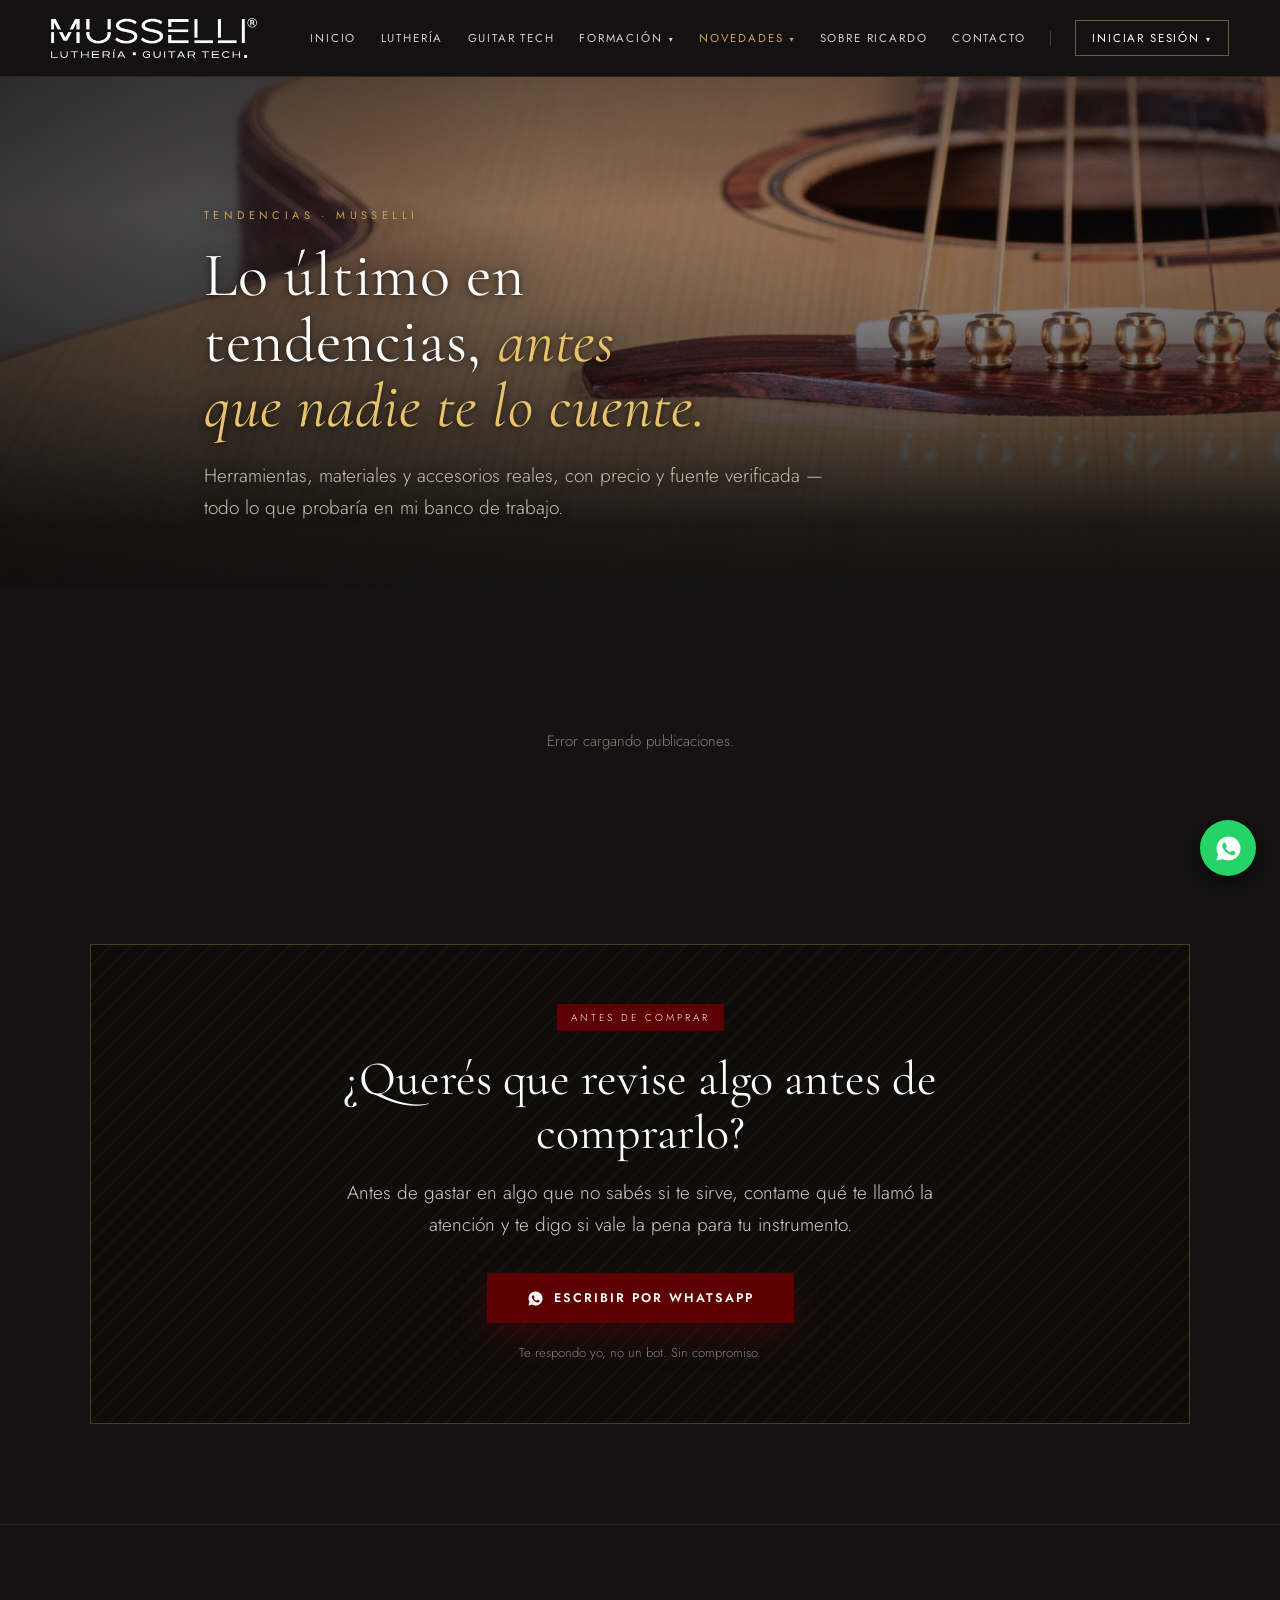
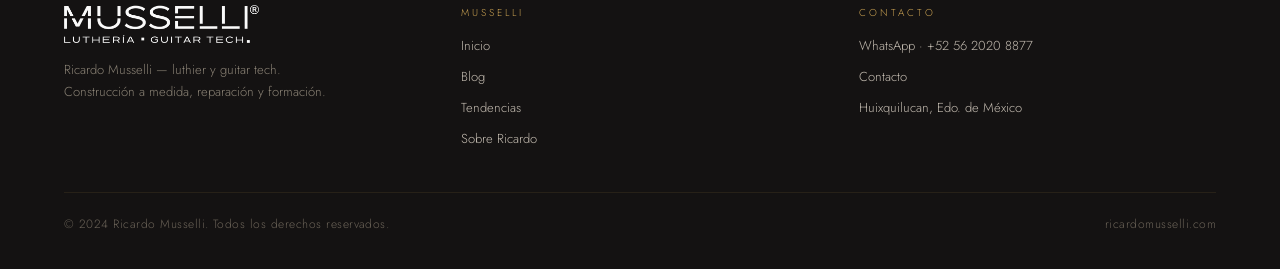
<file: index.html>
<!DOCTYPE html>
<html lang="es">
<head>
<meta charset="utf-8">
<meta name="viewport" content="width=device-width, initial-scale=1">
<meta name="theme-color" content="#141212">
<link rel="icon" href="https://ricardomusselli.com/favicon.ico" sizes="any">
<link rel="icon" type="image/png" sizes="32x32" href="https://ricardomusselli.com/favicon-32.png">
<link rel="apple-touch-icon" href="https://ricardomusselli.com/apple-touch-icon.png">

<title>Musselli — Tendencias</title>
<meta name="description" content="Herramientas, materiales y accesorios en tendencia para guitarra, con precio y fuente verificada, revisados por un luthier.">
<link rel="canonical" href="https://tendencias.ricardomusselli.com/">

<link rel="preconnect" href="https://fonts.googleapis.com">
<link rel="preconnect" href="https://fonts.gstatic.com" crossorigin>
<link href="https://fonts.googleapis.com/css2?family=Cormorant+Garamond:ital,wght@0,400;0,500;0,600;1,400;1,500&family=Jost:wght@300;400;500;600" rel="stylesheet">
<link rel="stylesheet" href="/assets-site/tendencias.css">
<script>document.documentElement.className += " js";</script>
</head>
<body>

<header class="site">
  <a class="logo" href="/"><img src="assets-site/_musselli.png" alt="Musselli — Luthería · Guitar Tech"
       onerror="this.style.display='none';this.nextElementSibling.style.display='inline'"><span class="fallback" style="display:none">MUSSELLI</span></a>
  <nav>
    <a href="https://www.ricardomusselli.com/">Inicio</a>
    <a href="https://www.ricardomusselli.com/lutheria">Luthería</a>
    <a href="https://www.ricardomusselli.com/guitar-tech">Guitar Tech</a>
    <span class="nav-drop">
      <a class="nav-drop__trigger" href="https://www.ricardomusselli.com/formacion">Formación<i class="caret">&#9662;</i></a>
      <span class="navpanel">
        <a class="navpanel__link" href="https://www.ricardomusselli.com/formacion-lutheria">Luthería</a>
        <a class="navpanel__link" href="https://www.ricardomusselli.com/formacion-guitar-tech">Guitar Tech</a>
      </span>
    </span>
    <span class="nav-drop">
      <a class="nav-drop__trigger navlink--cross" href="https://blog.ricardomusselli.com/">Novedades<i class="caret">&#9662;</i></a>
      <span class="navpanel">
        <a class="navpanel__link" href="https://blog.ricardomusselli.com/">Blog</a>
        <a class="navpanel__link" href="https://tendencias.ricardomusselli.com/">Tendencias</a>
      </span>
    </span>
    <a href="https://www.ricardomusselli.com/sobre-ricardo">Sobre Ricardo</a>
    <a href="https://www.ricardomusselli.com/contacto">Contacto</a>
    <span class="sep"></span>
    <span class="nav-drop nav-drop--login">
      <a class="nav-drop__trigger login" href="https://hotmart.com/es/club/ricardo-musselli" target="_blank" rel="noopener">Iniciar sesión<i class="caret">&#9662;</i></a>
      <span class="navpanel navpanel--right">
        <a class="navpanel__link" href="https://hotmart.com/es/club/ricardo-musselli-luthier" target="_blank" rel="noopener">Luthería</a>
        <a class="navpanel__link" href="https://hotmart.com/es/club/ricardo-musselli" target="_blank" rel="noopener">Guitar Tech</a>
      </span>
    </span>
  </nav>
  <button class="burger" aria-label="Menú" data-open-menu><span></span><span></span><span></span></button>
</header>

<div class="mobilemenu" id="mobilemenu">
  <button class="close" aria-label="Cerrar" data-close-menu>&times;</button>
  <a href="https://www.ricardomusselli.com/">Inicio</a>
  <a href="https://www.ricardomusselli.com/lutheria">Luthería</a>
  <a href="https://www.ricardomusselli.com/guitar-tech">Guitar Tech</a>
  <a href="https://www.ricardomusselli.com/formacion-lutheria">Formación · Luthería</a>
  <a href="https://www.ricardomusselli.com/formacion-guitar-tech">Formación · Guitar Tech</a>
  <a href="https://blog.ricardomusselli.com/">Blog</a>
  <a href="https://www.ricardomusselli.com/sobre-ricardo">Sobre Ricardo</a>
  <a href="https://www.ricardomusselli.com/contacto">Contacto</a>
  <a class="login" href="https://hotmart.com/es/club/ricardo-musselli" target="_blank" rel="noopener" style="margin-top:8px;background:var(--borgona);font-family:var(--sans);font-size:12px;letter-spacing:.18em;padding:13px 30px;">Iniciar sesión</a>
</div>

<section class="thero">
  <div class="thero__bg" style="background-image:url('assets-site/tendencias-hero.jpg')"></div>
  <div class="thero__grad"></div>
  <div class="thero__vig"></div>
  <div class="thero__inner" data-reveal>
    <span class="kicker">Tendencias · Musselli</span>
    <h1>Lo último en tendencias, <em>antes que nadie te lo cuente.</em></h1>
    <p class="lede">Herramientas, materiales y accesorios reales, con precio y fuente verificada — todo lo que probaría en mi banco de trabajo.</p>
  </div>
</section>

<section class="tsection">
  <div class="tgrid" id="grid"></div>
  <div class="tempty" id="empty" style="display:none">Todavía no hay publicaciones.</div>
</section>

<section class="closer">
  <div class="closer__card" data-reveal>
    <div class="closer__inner">
      <span class="closer__badge">Antes de comprar</span>
      <h2>¿Querés que revise algo antes de comprarlo?</h2>
      <p class="lead">Antes de gastar en algo que no sabés si te sirve, contame qué te llamó la atención y te digo si vale la pena para tu instrumento.</p>
      <div class="closer__btns closer__btns--one">
        <a class="closer__btn closer__btn--wa" href="https://wa.me/525620208877?text=Hola%20Ricardo%2C%20te%20escribo%20desde%20Tendencias%20y%20quiero%20consultarte%20algo." target="_blank" rel="noopener">
          <svg width="17" height="17" viewBox="0 0 24 24" fill="currentColor" aria-hidden="true"><path d="M12.04 2C6.58 2 2.13 6.45 2.13 11.91c0 1.75.46 3.45 1.32 4.95L2 22l5.25-1.38c1.45.79 3.08 1.21 4.79 1.21h.01c5.46 0 9.91-4.45 9.91-9.91 0-2.65-1.03-5.14-2.9-7.01A9.82 9.82 0 0 0 12.04 2zm5.8 14.13c-.24.68-1.42 1.31-1.95 1.36-.5.05-.97.24-3.27-.68-2.76-1.09-4.5-3.92-4.64-4.1-.13-.18-1.1-1.47-1.1-2.8s.7-1.99.94-2.26c.24-.27.53-.34.71-.34.18 0 .36 0 .51.01.16.01.39-.06.6.46.24.59.81 2.04.88 2.19.07.15.12.32.02.5-.09.18-.14.29-.27.45-.13.15-.28.34-.4.46-.13.13-.27.28-.12.54.15.27.68 1.12 1.46 1.81 1 .89 1.85 1.17 2.11 1.3.26.13.41.11.57-.07.15-.18.66-.77.84-1.03.18-.27.35-.22.59-.13.24.09 1.53.72 1.79.85.26.13.43.2.5.31.06.11.06.65-.18 1.33z"></path></svg>
          Escribir por WhatsApp
        </a>
      </div>
      <p class="fine">Te respondo yo, no un bot. Sin compromiso.</p>
    </div>
  </div>
</section>

<footer class="site">
  <div class="cols">
    <div class="brand">
      <img src="assets-site/_musselli.png" alt="Musselli — Luthería · Guitar Tech"
           onerror="this.style.display='none';this.nextElementSibling.style.display='inline'"><span class="fallback" style="display:none">MUSSELLI</span>
      <p>Ricardo Musselli — luthier y guitar tech. Construcción a medida, reparación y formación.</p>
    </div>
    <div>
      <div class="col-title">Musselli</div>
      <div class="col-links">
        <a href="https://www.ricardomusselli.com/">Inicio</a>
        <a href="https://blog.ricardomusselli.com/">Blog</a>
        <a href="https://tendencias.ricardomusselli.com/">Tendencias</a>
        <a href="https://www.ricardomusselli.com/sobre-ricardo">Sobre Ricardo</a>
      </div>
    </div>
    <div>
      <div class="col-title">Contacto</div>
      <div class="col-links">
        <a href="https://wa.me/525620208877" target="_blank" rel="noopener">WhatsApp · +52 56 2020 8877</a>
        <a href="https://www.ricardomusselli.com/contacto">Contacto</a>
        <span>Huixquilucan, Edo. de México</span>
      </div>
    </div>
  </div>
  <div class="bottom">
    <span>© 2024 Ricardo Musselli. Todos los derechos reservados.</span>
    <span><a href="https://www.ricardomusselli.com/">ricardomusselli.com</a></span>
  </div>
</footer>

<a class="wa" href="https://wa.me/525620208877?text=Hola%20Ricardo%2C%20te%20escribo%20desde%20Tendencias." target="_blank" rel="noopener" aria-label="WhatsApp">
  <svg width="29" height="29" viewBox="0 0 24 24" fill="#ffffff" aria-hidden="true"><path d="M12.04 2C6.58 2 2.13 6.45 2.13 11.91c0 1.75.46 3.45 1.32 4.95L2 22l5.25-1.38c1.45.79 3.08 1.21 4.79 1.21h.01c5.46 0 9.91-4.45 9.91-9.91 0-2.65-1.03-5.14-2.9-7.01A9.82 9.82 0 0 0 12.04 2zm5.8 14.13c-.24.68-1.42 1.31-1.95 1.36-.5.05-.97.24-3.27-.68-2.76-1.09-4.5-3.92-4.64-4.1-.13-.18-1.1-1.47-1.1-2.8s.7-1.99.94-2.26c.24-.27.53-.34.71-.34.18 0 .36 0 .51.01.16.01.39-.06.6.46.24.59.81 2.04.88 2.19.07.15.12.32.02.5-.09.18-.14.29-.27.45-.13.15-.28.34-.4.46-.13.13-.27.28-.12.54.15.27.68 1.12 1.46 1.81 1 .89 1.85 1.17 2.11 1.3.26.13.41.11.57-.07.15-.18.66-.77.84-1.03.18-.27.35-.22.59-.13.24.09 1.53.72 1.79.85.26.13.43.2.5.31.06.11.06.65-.18 1.33z"></path></svg>
</a>

<script>
/* ===== MOTOR — no tocar la lógica de fetch. Rediseñar sólo el HTML de la tarjeta. ===== */
const SUPABASE_URL = "https://zquxompfcahmjquobnvk.supabase.co";
const ANON_KEY = "eyJhbGciOiJIUzI1NiIsInR5cCI6IkpXVCJ9.eyJpc3MiOiJzdXBhYmFzZSIsInJlZiI6InpxdXhvbXBmY2FobWpxdW9ibnZrIiwicm9sZSI6ImFub24iLCJpYXQiOjE3ODgxMDk2NjAsImV4cCI6MjEwMzY4NTY2MH0.ZMa0_ZFsEKVK0lRydq1zjxQDcteGXxOKdmr00D-62wk";

function catLabel(cat){ return cat === "guitar-tech" ? "Guitar Tech" : "Luthier"; }
function fmtDate(iso){ if(!iso) return ""; return new Date(iso).toLocaleDateString("es-AR",{day:"numeric",month:"long",year:"numeric"}); }
function esc(s){ return String(s ?? "").replace(/[&<>"']/g, c => ({"&":"&amp;","<":"&lt;",">":"&gt;",'"':"&quot;","'":"&#39;"}[c])); }
function proxyImg(url){ try{ return "https://images.weserv.nl/?url=" + encodeURIComponent(String(url).replace(/^https?:\/\//i,"")) + "&w=700&q=76&output=webp&we"; }catch(e){ return url; } }

function cardMarkup(p){
  const thumb = p.hero_image
    ? `<div class="tcard__thumb"><img src="${esc(proxyImg(p.hero_image))}" alt="" loading="lazy" onerror="var t=this.closest('.tcard__thumb'); if(t)t.remove();"></div>`
    : "";
  return `<a class="tcard" href="./${esc(p.slug)}/">
    ${thumb}
    <div class="tcard__body">
      <div class="tcard__cat">${esc(catLabel(p.category))}</div>
      <h3>${esc(p.title)}</h3>
      ${p.excerpt ? `<p class="tcard__exc">${esc(p.excerpt)}</p>` : ""}
      <div class="tcard__date">${esc(fmtDate(p.published_at))}</div>
    </div>
  </a>`;
}

async function loadPosts(){
  try{
    const res = await fetch(`${SUPABASE_URL}/functions/v1/list-published?product=trend`, {
      headers: { Authorization: `Bearer ${ANON_KEY}` },
    });
    const data = await res.json();
    if(data.error) throw new Error(data.error);
    const posts = data.posts || [];
    if(posts.length === 0){ document.getElementById("empty").style.display = "block"; return; }
    document.getElementById("grid").innerHTML = posts.map(cardMarkup).join("");
  }catch(err){
    const e = document.getElementById("empty");
    e.style.display = "block";
    e.textContent = "Error cargando publicaciones.";
    console.error(err);
  }
}
loadPosts();

/* reveal + menú móvil */
(function(){
  var els = document.querySelectorAll("[data-reveal]");
  if(!("IntersectionObserver" in window)){ els.forEach(function(e){ e.classList.add("in"); }); return; }
  var io = new IntersectionObserver(function(en){ en.forEach(function(e){ if(e.isIntersecting){ e.target.classList.add("in"); io.unobserve(e.target); } }); }, { rootMargin:"0px 0px -6% 0px" });
  els.forEach(function(e){ io.observe(e); });
})();
(function(){
  var mm = document.getElementById("mobilemenu");
  document.querySelector("[data-open-menu]").addEventListener("click", function(){ mm.classList.add("open"); });
  document.querySelector("[data-close-menu]").addEventListener("click", function(){ mm.classList.remove("open"); });
  mm.querySelectorAll("a").forEach(function(a){ a.addEventListener("click", function(){ mm.classList.remove("open"); }); });
})();
</script>
</body>
</html>
</file>
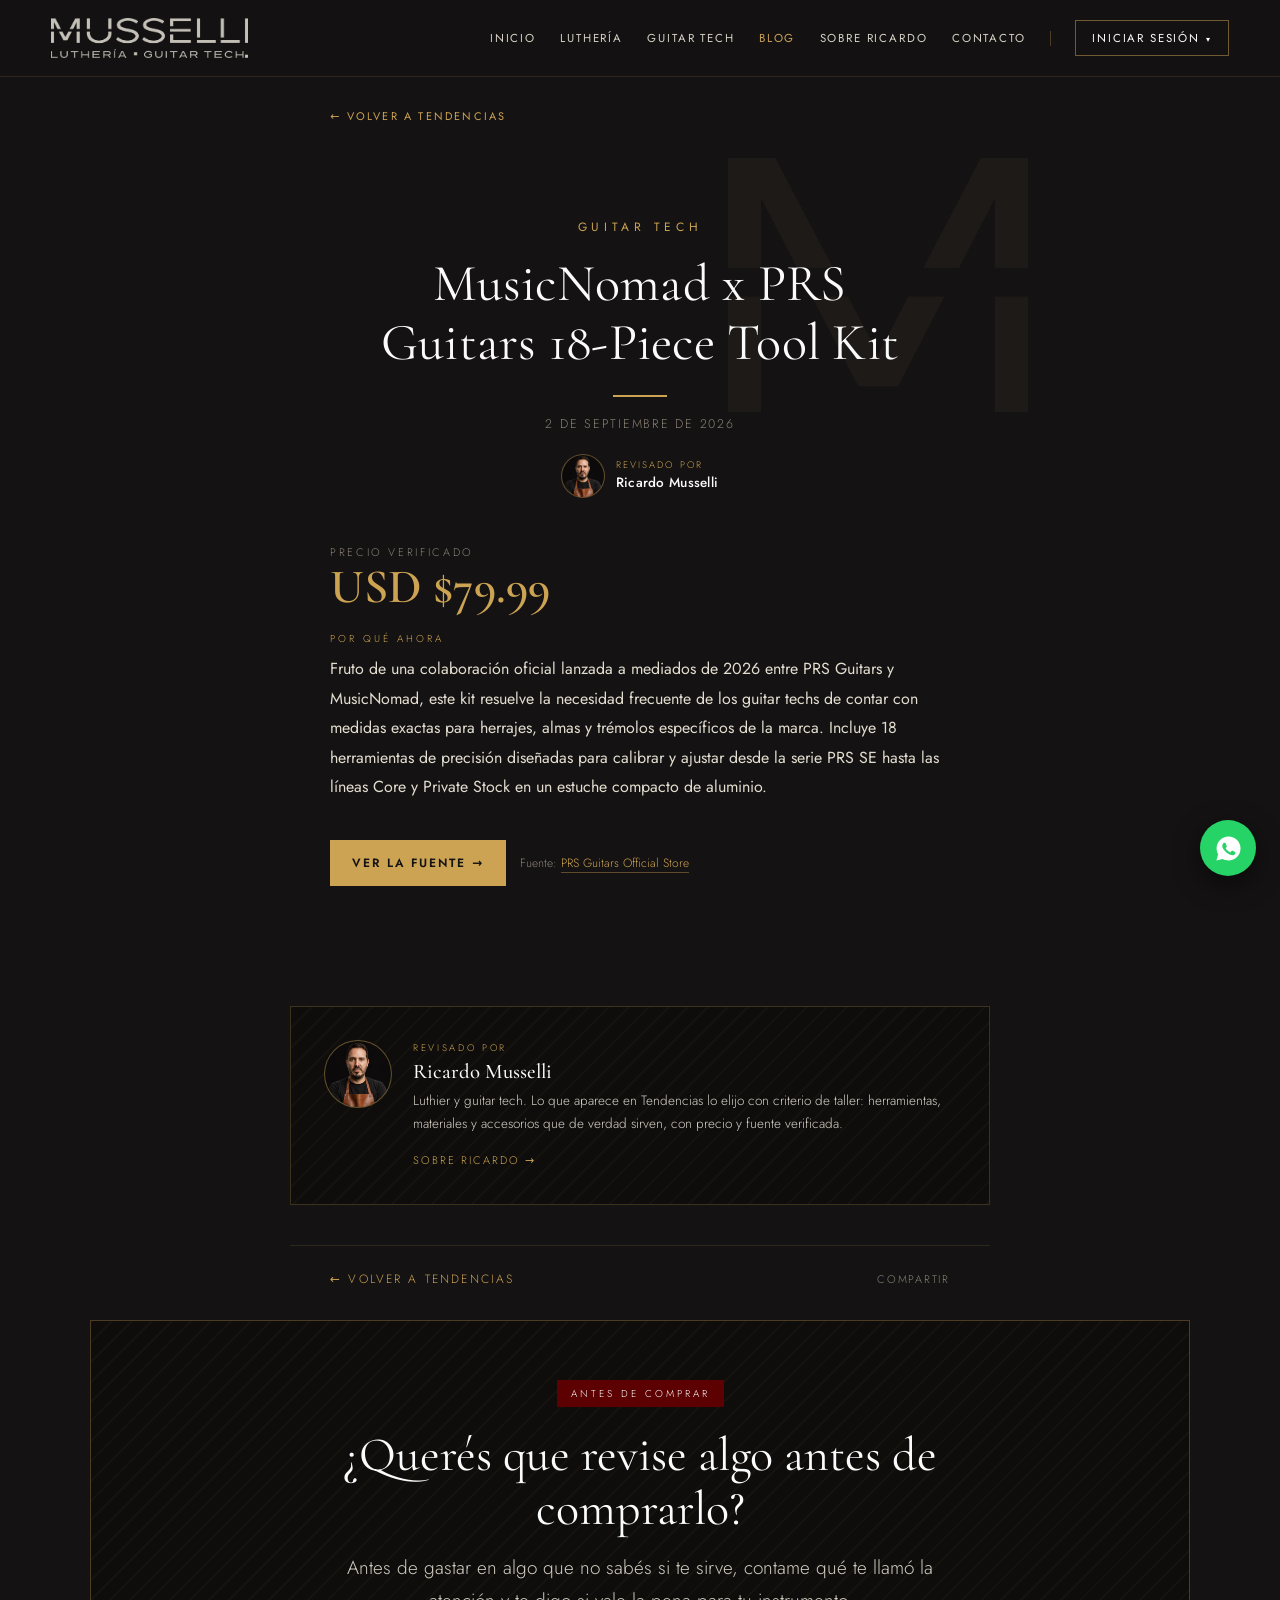
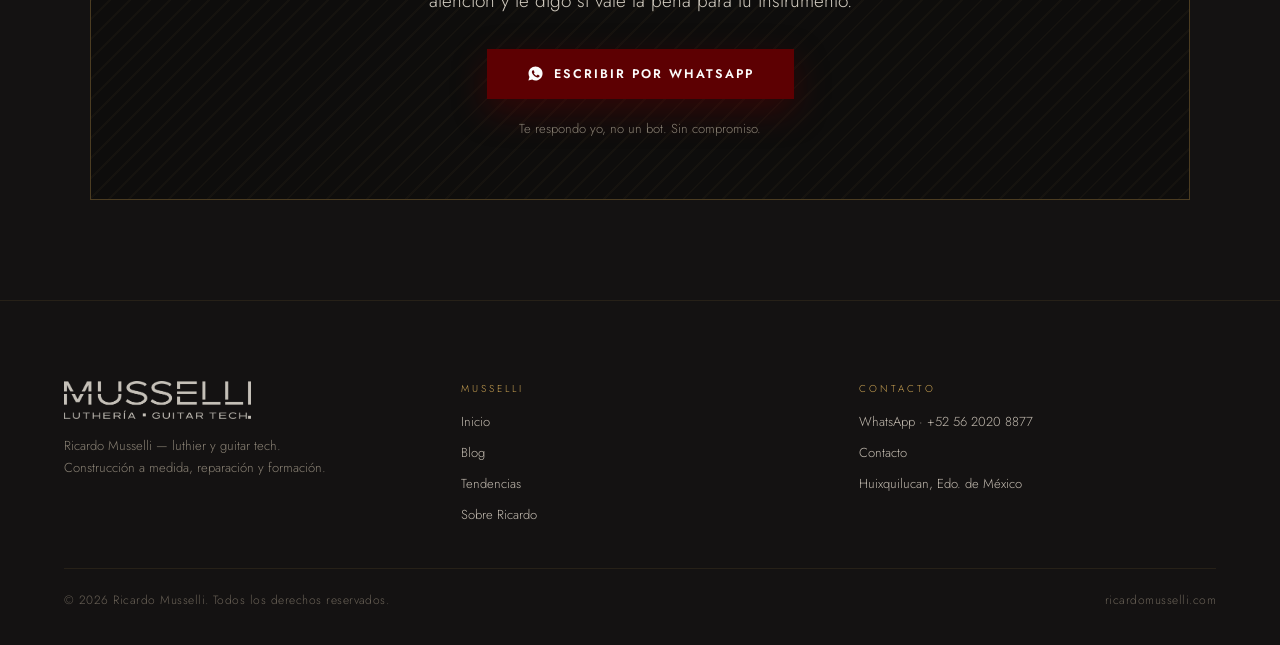
<file: musicnomad-x-prs-guitars-18-piece-tool-kit/index.html>
<!DOCTYPE html>
<html lang="es">
<head>
<meta charset="utf-8">
<meta name="viewport" content="width=device-width, initial-scale=1">
<meta name="theme-color" content="#141212">
<title>MusicNomad x PRS Guitars 18-Piece Tool Kit · Tendencias Musselli</title>
<meta name="description" content="Fruto de una colaboración oficial lanzada a mediados de 2026 entre PRS Guitars y MusicNomad, este kit resuelve la necesidad frecuente de los guitar techs…">
<link rel="canonical" href="https://tendencias.ricardomusselli.com/musicnomad-x-prs-guitars-18-piece-tool-kit/">
<meta property="og:type" content="article">
<meta property="og:title" content="MusicNomad x PRS Guitars 18-Piece Tool Kit">
<meta property="og:description" content="Fruto de una colaboración oficial lanzada a mediados de 2026 entre PRS Guitars y MusicNomad, este kit resuelve la necesidad frecuente de los guitar techs…">
<link rel="preconnect" href="https://fonts.googleapis.com">
<link rel="preconnect" href="https://fonts.gstatic.com" crossorigin>
<link href="https://fonts.googleapis.com/css2?family=Cormorant+Garamond:ital,wght@0,400;0,500;0,600;1,400;1,500&family=Jost:wght@300;400;500;600&display=swap" rel="stylesheet">
<link rel="stylesheet" href="/assets-site/tendencias.css">
<script>
  document.documentElement.className += " js";
  function picFallback(img, cls){
    var s = document.createElement("span");
    s.className = cls + " initials"; s.textContent = "RM";
    img.replaceWith(s);
  }
</script>
</head>
<body>

<header class="site">
  <a class="logo" href="/"><img src="/assets-site/logo_institucional_blanco.png" alt="Musselli — Luthería · Guitar Tech"
       onerror="this.style.display='none';this.nextElementSibling.style.display='inline'"><span class="fallback" style="display:none">MUSSELLI</span></a>
  <nav>
    <a href="https://www.ricardomusselli.com/">Inicio</a>
    <a href="https://www.ricardomusselli.com/lutheria">Luthería</a>
    <a href="https://www.ricardomusselli.com/guitar-tech">Guitar Tech</a>
    <a class="navlink--cross" href="https://blog.ricardomusselli.com/">Blog</a>
    <a href="https://www.ricardomusselli.com/sobre-ricardo">Sobre Ricardo</a>
    <a href="https://www.ricardomusselli.com/contacto">Contacto</a>
    <span class="sep"></span>
    <span class="nav-drop nav-drop--login">
      <a class="nav-drop__trigger login" href="https://hotmart.com/es/club/ricardo-musselli" target="_blank" rel="noopener">Iniciar sesión<i class="caret">&#9662;</i></a>
      <span class="navpanel navpanel--right">
        <a class="navpanel__link" href="https://hotmart.com/es/club/ricardo-musselli-luthier" target="_blank" rel="noopener">Luthería</a>
        <a class="navpanel__link" href="https://hotmart.com/es/club/ricardo-musselli" target="_blank" rel="noopener">Guitar Tech</a>
      </span>
    </span>
  </nav>
  <button class="burger" aria-label="Menú" data-open-menu><span></span><span></span><span></span></button>
</header>

<div class="mobilemenu" id="mobilemenu">
  <button class="close" aria-label="Cerrar" data-close-menu>&times;</button>
  <a href="https://www.ricardomusselli.com/">Inicio</a>
  <a href="https://www.ricardomusselli.com/lutheria">Luthería</a>
  <a href="https://www.ricardomusselli.com/guitar-tech">Guitar Tech</a>
  <a href="https://blog.ricardomusselli.com/">Blog</a>
  <a href="https://www.ricardomusselli.com/sobre-ricardo">Sobre Ricardo</a>
  <a href="https://www.ricardomusselli.com/contacto">Contacto</a>
</div>

<div class="article__nav"><a class="article__navlink" href="/">&larr; Volver a Tendencias</a></div>

<article class="article">
  <img class="article__wm" src="/assets-site/isotipo-m.png" alt="" aria-hidden="true">

  <div class="article__head" data-reveal>
    <span class="kicker">Guitar Tech</span>
    <h1>MusicNomad x PRS Guitars 18-Piece Tool Kit</h1>
    <div class="article__meta"><time datetime="2026-09-02">2 de septiembre de 2026</time></div>
    <div class="byline">
      <img class="byline__pic" src="/assets-site/ricardo.jpg" alt="Ricardo Musselli" onerror="picFallback(this,'byline__pic')">
      <span class="byline__txt">
        <span class="byline__role">Revisado por</span>
        <span class="byline__name">Ricardo Musselli</span>
      </span>
    </div>
  </div>

  <div class="trend" data-reveal>
    <p class="trend__price"><small>Precio verificado</small>USD $79.99</p>
    <span class="trend__whylabel">Por qué ahora</span>
    <div class="trend__why">
<p>Fruto de una colaboración oficial lanzada a mediados de 2026 entre PRS Guitars y MusicNomad, este kit resuelve la necesidad frecuente de los guitar techs de contar con medidas exactas para herrajes, almas y trémolos específicos de la marca. Incluye 18 herramientas de precisión diseñadas para calibrar y ajustar desde la serie PRS SE hasta las líneas Core y Private Stock en un estuche compacto de aluminio.</p>
    </div>
    
    <div class="trend__cta">
      <a class="trend__source-btn" href="https://us.prsaccessories.com/products/music-nomad-prs-guitars-18-piece-tool-kit" target="_blank" rel="noopener">Ver la fuente &rarr;</a>
      <span class="trend__source-note">Fuente: <a href="https://us.prsaccessories.com/products/music-nomad-prs-guitars-18-piece-tool-kit" target="_blank" rel="noopener">PRS Guitars Official Store</a></span>
    </div>
  </div>
</article>

<aside class="author">
  <img class="author__pic" src="/assets-site/ricardo.jpg" alt="Ricardo Musselli" onerror="picFallback(this,'author__pic')">
  <div>
    <div class="author__label">Revisado por</div>
    <div class="author__name">Ricardo Musselli</div>
    <p class="author__bio">Luthier y guitar tech. Lo que aparece en Tendencias lo elijo con criterio de taller: herramientas, materiales y accesorios que de verdad sirven, con precio y fuente verificada.</p>
    <a class="author__link" href="https://www.ricardomusselli.com/sobre-ricardo">Sobre Ricardo &rarr;</a>
  </div>
</aside>

<div class="article__foot">
  <a class="article__back" href="/">&larr; Volver a Tendencias</a>
  <div class="article__share">
    <a href="https://api.whatsapp.com/send?text=MusicNomad%20x%20PRS%20Guitars%2018-Piece%20Tool%20Kit%20https://tendencias.ricardomusselli.com/musicnomad-x-prs-guitars-18-piece-tool-kit/" target="_blank" rel="noopener">Compartir</a>
  </div>
</div>

<section class="closer">
  <div class="closer__card" data-reveal>
    <div class="closer__inner">
      <span class="closer__badge">Antes de comprar</span>
      <h2>¿Querés que revise algo antes de comprarlo?</h2>
      <p class="lead">Antes de gastar en algo que no sabés si te sirve, contame qué te llamó la atención y te digo si vale la pena para tu instrumento.</p>
      <div class="closer__btns closer__btns--one">
        <a class="closer__btn closer__btn--wa" href="https://wa.me/525620208877?text=Hola%20Ricardo%2C%20te%20escribo%20desde%20Tendencias%20y%20quiero%20consultarte%20algo." target="_blank" rel="noopener">
          <svg width="17" height="17" viewBox="0 0 24 24" fill="currentColor" aria-hidden="true"><path d="M12.04 2C6.58 2 2.13 6.45 2.13 11.91c0 1.75.46 3.45 1.32 4.95L2 22l5.25-1.38c1.45.79 3.08 1.21 4.79 1.21h.01c5.46 0 9.91-4.45 9.91-9.91 0-2.65-1.03-5.14-2.9-7.01A9.82 9.82 0 0 0 12.04 2zm5.8 14.13c-.24.68-1.42 1.31-1.95 1.36-.5.05-.97.24-3.27-.68-2.76-1.09-4.5-3.92-4.64-4.1-.13-.18-1.1-1.47-1.1-2.8s.7-1.99.94-2.26c.24-.27.53-.34.71-.34.18 0 .36 0 .51.01.16.01.39-.06.6.46.24.59.81 2.04.88 2.19.07.15.12.32.02.5-.09.18-.14.29-.27.45-.13.15-.28.34-.4.46-.13.13-.27.28-.12.54.15.27.68 1.12 1.46 1.81 1 .89 1.85 1.17 2.11 1.3.26.13.41.11.57-.07.15-.18.66-.77.84-1.03.18-.27.35-.22.59-.13.24.09 1.53.72 1.79.85.26.13.43.2.5.31.06.11.06.65-.18 1.33z"></path></svg>
          Escribir por WhatsApp
        </a>
      </div>
      <p class="fine">Te respondo yo, no un bot. Sin compromiso.</p>
    </div>
  </div>
</section>

<footer class="site">
  <div class="cols">
    <div class="brand">
      <img src="/assets-site/logo_institucional_blanco.png" alt="Musselli — Luthería · Guitar Tech"
           onerror="this.style.display='none';this.nextElementSibling.style.display='inline'"><span class="fallback" style="display:none">MUSSELLI</span>
      <p>Ricardo Musselli — luthier y guitar tech. Construcción a medida, reparación y formación.</p>
    </div>
    <div>
      <div class="col-title">Musselli</div>
      <div class="col-links">
        <a href="https://www.ricardomusselli.com/">Inicio</a>
        <a href="https://blog.ricardomusselli.com/">Blog</a>
        <a href="https://tendencias.ricardomusselli.com/">Tendencias</a>
        <a href="https://www.ricardomusselli.com/sobre-ricardo">Sobre Ricardo</a>
      </div>
    </div>
    <div>
      <div class="col-title">Contacto</div>
      <div class="col-links">
        <a href="https://wa.me/525620208877" target="_blank" rel="noopener">WhatsApp · +52 56 2020 8877</a>
        <a href="https://www.ricardomusselli.com/contacto">Contacto</a>
        <span>Huixquilucan, Edo. de México</span>
      </div>
    </div>
  </div>
  <div class="bottom">
    <span>© 2026 Ricardo Musselli. Todos los derechos reservados.</span>
    <span><a href="https://www.ricardomusselli.com/">ricardomusselli.com</a></span>
  </div>
</footer>

<a class="wa" href="https://wa.me/525620208877?text=Hola%20Ricardo%2C%20te%20escribo%20desde%20Tendencias." target="_blank" rel="noopener" aria-label="WhatsApp">
  <svg width="29" height="29" viewBox="0 0 24 24" fill="#ffffff" aria-hidden="true"><path d="M12.04 2C6.58 2 2.13 6.45 2.13 11.91c0 1.75.46 3.45 1.32 4.95L2 22l5.25-1.38c1.45.79 3.08 1.21 4.79 1.21h.01c5.46 0 9.91-4.45 9.91-9.91 0-2.65-1.03-5.14-2.9-7.01A9.82 9.82 0 0 0 12.04 2zm5.8 14.13c-.24.68-1.42 1.31-1.95 1.36-.5.05-.97.24-3.27-.68-2.76-1.09-4.5-3.92-4.64-4.1-.13-.18-1.1-1.47-1.1-2.8s.7-1.99.94-2.26c.24-.27.53-.34.71-.34.18 0 .36 0 .51.01.16.01.39-.06.6.46.24.59.81 2.04.88 2.19.07.15.12.32.02.5-.09.18-.14.29-.27.45-.13.15-.28.34-.4.46-.13.13-.27.28-.12.54.15.27.68 1.12 1.46 1.81 1 .89 1.85 1.17 2.11 1.3.26.13.41.11.57-.07.15-.18.66-.77.84-1.03.18-.27.35-.22.59-.13.24.09 1.53.72 1.79.85.26.13.43.2.5.31.06.11.06.65-.18 1.33z"></path></svg>
</a>

<script>
(function(){
  var els = document.querySelectorAll("[data-reveal]");
  if(!("IntersectionObserver" in window)){ els.forEach(function(e){ e.classList.add("in"); }); return; }
  var io = new IntersectionObserver(function(en){ en.forEach(function(e){ if(e.isIntersecting){ e.target.classList.add("in"); io.unobserve(e.target); } }); }, { rootMargin:"0px 0px -6% 0px" });
  els.forEach(function(e){ io.observe(e); });
})();
(function(){
  var mm = document.getElementById("mobilemenu");
  document.querySelector("[data-open-menu]").addEventListener("click", function(){ mm.classList.add("open"); });
  document.querySelector("[data-close-menu]").addEventListener("click", function(){ mm.classList.remove("open"); });
  mm.querySelectorAll("a").forEach(function(a){ a.addEventListener("click", function(){ mm.classList.remove("open"); }); });
})();
</script>
</body>
</html>
</file>
<file: assets-site/tendencias.css>
/* ============================================================
   tendencias.css — hoja compartida del sub-sitio Tendencias.
   Misma familia visual que el blog (post.css) pero acento DORADO (#CCA353)
   en vez de cobre. La usan la portada de Tendencias y cada {slug}/index.html
   que genera review-item (renderTrendHtml).
   ============================================================ */
:root{
  --negro:#141212; --negro-2:#0e0d0c; --panel:#171310;
  --borgona:#5D0002; --hueso:#F5F0E6; --crema:#F3ECE1; --dorado:#CCA353; --cobre:#CCA353;
  --texto:#FBFBFB; --texto-2:#d8d2c8; --texto-3:#d2ccc1; --texto-mute:#8a8275; --texto-dim:#5f594f;
  --serif:'Cormorant Garamond', Georgia, serif;
  --sans:'Jost', system-ui, -apple-system, sans-serif;
}
*{ box-sizing:border-box; }
html{ scroll-behavior:smooth; }
body{ margin:0; background:var(--negro); color:var(--texto); font-family:var(--sans); font-weight:300;
  -webkit-font-smoothing:antialiased; overflow-x:hidden; }
::selection{ background:var(--borgona); color:var(--texto); }
a{ color:inherit; text-decoration:none; -webkit-tap-highlight-color:transparent; }
img{ max-width:100%; display:block; }
.js [data-reveal]{ opacity:0; transform:translateY(24px); transition:opacity .8s cubic-bezier(.2,.7,.2,1), transform .8s cubic-bezier(.2,.7,.2,1); }
.js [data-reveal].in{ opacity:1; transform:none; }
@media (prefers-reduced-motion:reduce){ .js [data-reveal]{ opacity:1; transform:none; transition:none; } }

.kicker{ font-family:var(--sans); font-weight:400; font-size:12px; letter-spacing:.38em; text-transform:uppercase; color:var(--cobre); }

/* barra de progreso de lectura */
.progress{ position:fixed; top:0; left:0; height:2px; width:0; z-index:70;
  background:linear-gradient(90deg, var(--borgona), var(--cobre)); transition:width .1s linear; }

/* ---------------- HEADER (igual que el home del blog) ---------------- */
header.site{
  position:sticky; top:0; z-index:60;
  display:flex; align-items:center; justify-content:space-between; gap:24px;
  padding:18px clamp(20px,4vw,56px);
  background:rgba(20,18,18,.86); backdrop-filter:blur(9px); -webkit-backdrop-filter:blur(9px);
  border-bottom:1px solid rgba(204,163,83,.14);
}
header.site .logo img{ height:40px; width:auto; }
header.site .logo .fallback{ font-family:var(--serif); font-weight:600; font-size:19px; letter-spacing:.14em; color:var(--texto); }
header.site nav{ display:flex; align-items:center; gap:clamp(14px,1.9vw,28px); }
header.site nav a, header.site nav span{ font-family:var(--sans); font-weight:400; font-size:11.5px; letter-spacing:.16em; text-transform:uppercase; color:var(--texto-2); white-space:nowrap; transition:color .25s ease; }
header.site nav a:hover{ color:var(--cobre); }
header.site nav .sep{ width:1px; height:15px; background:rgba(204,163,83,.3); }
header.site nav .soon{ color:var(--texto-dim); cursor:default; }
header.site nav .login{ color:var(--texto); border:1px solid rgba(204,163,83,.5); padding:9px 16px; transition:background .25s ease, color .25s ease, border-color .25s ease; }
.nav-drop--login:hover .login{ background:var(--cobre); color:var(--negro); border-color:var(--cobre); }
.nav-drop{ position:relative; display:inline-flex; align-items:center; }
.nav-drop .caret{ font-style:normal; font-size:8px; margin-left:6px; transition:transform .2s ease, color .2s ease; }
.nav-drop:hover .caret{ transform:rotate(180deg); color:var(--cobre); }
.nav-drop::after{ content:""; position:absolute; top:100%; left:0; right:0; height:16px; }
.navpanel{ position:absolute; top:100%; left:50%; transform:translate(-50%,-6px); margin-top:14px; min-width:184px;
  display:flex; flex-direction:column; padding:6px; background:rgba(14,13,12,.985); backdrop-filter:blur(10px);
  border-radius:6px; box-shadow:0 20px 44px rgba(0,0,0,.5); opacity:0; pointer-events:none; transition:opacity .2s ease, transform .2s ease; }
.nav-drop:hover .navpanel{ opacity:1; transform:translate(-50%,0); pointer-events:auto; }
.navpanel--right{ left:auto; right:0; transform:translate(0,-6px); }
.nav-drop--login:hover .navpanel--right{ transform:translate(0,0); }
.navpanel__link{ display:block; color:var(--texto-2); font-family:var(--sans); font-size:12.5px; font-weight:400; letter-spacing:.06em; text-transform:none; padding:10px 12px; border-radius:3px; white-space:nowrap; transition:color .2s ease, background .2s ease; }
.navpanel__link:hover{ color:var(--cobre); background:rgba(204,163,83,.08); }
header.site .burger{ display:none; background:none; border:0; cursor:pointer; flex-direction:column; gap:5px; padding:6px; }
header.site .burger span{ width:24px; height:1.5px; background:var(--texto); display:block; }
.mobilemenu{ position:fixed; inset:0; z-index:59; background:rgba(15,13,12,.98); backdrop-filter:blur(6px);
  display:flex; flex-direction:column; align-items:center; justify-content:center; gap:24px; opacity:0; pointer-events:none; transition:opacity .4s ease; }
.mobilemenu.open{ opacity:1; pointer-events:auto; }
.mobilemenu a{ font-family:var(--serif); font-size:17px; letter-spacing:.2em; text-transform:uppercase; color:var(--texto); }
.mobilemenu .close{ position:absolute; top:20px; right:22px; background:none; border:0; color:var(--texto); font-size:30px; line-height:1; cursor:pointer; }
.mobilemenu .soon{ color:var(--texto-dim); font-family:var(--serif); font-size:17px; letter-spacing:.2em; text-transform:uppercase; }
@media (max-width:1040px){ header.site nav{ display:none; } header.site .burger{ display:flex; } }

/* ---------------- ARTÍCULO ---------------- */
.article{ position:relative; max-width:700px; margin:0 auto; padding:clamp(48px,7vw,88px) clamp(20px,5vw,40px) clamp(32px,5vw,56px); }

/* marca de agua: el isotipo "M" de Musselli, muy tenue, detrás del título */
.article__wm{ position:absolute; top:clamp(6px,2.5vw,34px); right:-3vw; width:clamp(180px,24vw,300px); opacity:.055; pointer-events:none; z-index:0; display:block; }
@media (max-width:600px){ .article__wm{ right:-12vw; width:200px; opacity:.07; } }

.article__head{ position:relative; z-index:1; text-align:center; margin-bottom:clamp(28px,4vw,44px); }
.article__head .kicker{ display:inline-block; margin-bottom:18px; }
.article__head h1{
  font-family:var(--serif); font-weight:400; font-size:clamp(2rem,4.6vw,3.25rem); line-height:1.14;
  letter-spacing:.005em; color:var(--texto); text-wrap:balance; margin:0;
}
.article__head h1::after{ content:""; display:block; width:54px; height:2px; background:var(--cobre); margin:22px auto 0; }
.article__meta{ margin-top:18px; font-family:var(--sans); font-size:12.5px; letter-spacing:.14em; text-transform:uppercase; color:var(--texto-mute); }
.article__meta .dot{ margin:0 10px; color:var(--cobre); }

/* firma del autor (cabecera) */
.byline{ display:inline-flex; align-items:center; gap:12px; margin-top:22px; }
.byline__pic{ width:42px; height:42px; border-radius:50%; object-fit:cover; flex:0 0 auto;
  background:var(--negro-2); box-shadow:0 0 0 1px rgba(204,163,83,.42); }
.byline__pic.initials{ display:inline-flex; align-items:center; justify-content:center; font-family:var(--serif); font-weight:500; font-size:15px; color:var(--cobre); }
.byline__txt{ text-align:left; line-height:1.3; }
.byline__role{ display:block; font-family:var(--sans); font-weight:300; font-size:9.5px; letter-spacing:.22em; text-transform:uppercase; color:var(--cobre); margin-bottom:3px; }
.byline__name{ display:block; font-family:var(--sans); font-weight:500; font-size:13.5px; color:var(--texto); letter-spacing:.02em; }

/* caja de autor (final del artículo) */
.author{ max-width:700px; margin:clamp(36px,5vw,56px) auto 0; padding:clamp(24px,3.4vw,34px);
  border:1px solid rgba(204,163,83,.24); background:var(--negro-2); position:relative; overflow:hidden;
  display:flex; gap:22px; align-items:flex-start; }
.author::before{ content:""; position:absolute; inset:0; pointer-events:none;
  background:repeating-linear-gradient(135deg, rgba(204,163,83,.035) 0 2px, transparent 2px 14px); }
.author > *{ position:relative; }
.author__pic{ width:66px; height:66px; border-radius:50%; object-fit:cover; flex:0 0 auto;
  box-shadow:0 0 0 1px rgba(204,163,83,.45); background:var(--negro); }
.author__pic.initials{ display:flex; align-items:center; justify-content:center; font-family:var(--serif); font-weight:500; font-size:20px; color:var(--cobre); }
.author__label{ font-family:var(--sans); font-size:9.5px; letter-spacing:.28em; text-transform:uppercase; color:var(--cobre); }
.author__name{ font-family:var(--serif); font-weight:500; font-size:1.3rem; color:var(--texto); margin:4px 0 6px; }
.author__bio{ font-family:var(--sans); font-size:13.5px; line-height:1.65; color:var(--texto-2); font-weight:300; margin:0 0 12px; }
.author__link{ font-family:var(--sans); font-size:11px; letter-spacing:.18em; text-transform:uppercase; color:var(--cobre); display:inline-flex; gap:8px; transition:gap .2s ease; }
.author__link:hover{ gap:13px; }
@media (max-width:520px){ .author{ flex-direction:column; } }

.article__hero{
  margin:clamp(28px,4vw,44px) 0 clamp(30px,4.5vw,52px);
  border:1px solid rgba(204,163,83,.16); overflow:hidden;
}
.article__hero img{ width:100%; aspect-ratio:16 / 8; object-fit:cover; filter:brightness(1.02) saturate(1.02); display:block; }

/* índice / tabla de contenidos (lo arma el JS con los <h2>) */
.toc{ position:relative; z-index:1; margin:0 0 clamp(30px,4vw,46px); padding:22px 0;
  border-top:1px solid rgba(204,163,83,.18); border-bottom:1px solid rgba(204,163,83,.18); }
.toc[hidden]{ display:none; }
.toc__label{ font-family:var(--sans); font-size:10px; letter-spacing:.3em; text-transform:uppercase; color:var(--cobre); margin-bottom:14px; }
.toc ol{ list-style:none; margin:0; padding:0; display:grid; gap:9px; }
.toc a{ font-family:var(--sans); font-size:13.5px; font-weight:400; color:var(--texto-2); display:flex; gap:13px; align-items:baseline; transition:color .2s ease; }
.toc a:hover{ color:var(--cobre); }
.toc a .n{ color:var(--cobre); font-family:var(--serif); font-size:1.05em; flex:0 0 auto; }

/* cuerpo (markdown → HTML) */
.article__body{ position:relative; z-index:1; counter-reset:sec; font-size:clamp(16.5px,1.05vw,18px); line-height:1.85; color:#e3ddd0; font-weight:400; }
.article__body::after{ content:"\25C6"; display:block; text-align:center; color:var(--cobre); font-size:11px; letter-spacing:.5em; margin-top:2.6em; }
.article__body > p{ margin:0 0 1.5em; }
.article__body > p:first-of-type{ font-size:1.06em; color:var(--texto); }
/* letra capital en el primer párrafo */
.article__body > p:first-of-type::first-letter{
  font-family:var(--serif); font-weight:500; font-size:3.4em; line-height:.78;
  float:left; margin:.06em .1em 0 0; color:var(--cobre);
}
#readtime[hidden], #rt-dot[hidden]{ display:none; }
.article__body h2{
  font-family:var(--serif); font-weight:500; font-size:clamp(1.5rem,2.8vw,2rem); line-height:1.2;
  color:var(--texto); margin:3em 0 .7em; letter-spacing:.005em;
}
/* número de sección grande y semitenue, tipo capítulo */
.article__body h2::before{
  counter-increment:sec;
  content:counter(sec, decimal-leading-zero);
  display:block; font-family:var(--serif); font-weight:500; line-height:1;
  font-size:clamp(2.4rem,5.5vw,3.6rem); color:rgba(204,163,83,.28); margin-bottom:.12em;
}
.article__body h3{ counter-reset:none; }
.article__body h3{
  font-family:var(--serif); font-weight:500; font-size:clamp(1.2rem,2vw,1.5rem); line-height:1.25;
  color:var(--texto); margin:2em 0 .6em;
}
.article__body h2 + p, .article__body h3 + p{ margin-top:0; }
.article__body a{ color:var(--cobre); border-bottom:1px solid rgba(204,163,83,.35); transition:border-color .2s ease; }
.article__body a:hover{ border-color:var(--cobre); }
.article__body strong{ color:var(--texto); font-weight:500; }
.article__body em{ font-style:italic; }
.article__body ul, .article__body ol{ margin:0 0 1.5em; padding-left:1.4em; }
.article__body li{ margin:.5em 0; padding-left:.2em; }
.article__body ul li::marker{ color:var(--cobre); }
.article__body ol li::marker{ color:var(--cobre); font-family:var(--serif); }
/* cita destacada: centrada, grande, con comilla cobre */
.article__body blockquote{
  margin:2.6em 0; padding:0; border:0; text-align:center; position:relative;
  font-family:var(--serif); font-style:italic; font-weight:500;
  font-size:clamp(1.5rem,3vw,2rem); line-height:1.42; color:var(--texto);
}
.article__body blockquote::before{ content:"\201C"; display:block; font-family:var(--serif); font-size:3.4em; line-height:.35; color:var(--cobre); margin-bottom:.12em; }
.article__body blockquote p{ margin:0 auto; max-width:34ch; }

/* caja "nota" — textura de rayas, borde cobre */
.article__body .nota{
  margin:2.4em 0; padding:clamp(20px,3vw,30px); position:relative; overflow:hidden;
  border:1px solid rgba(204,163,83,.3); background:var(--negro-2);
}
.article__body .nota::before{ content:""; position:absolute; inset:0; pointer-events:none;
  background:repeating-linear-gradient(135deg, rgba(204,163,83,.045) 0 2px, transparent 2px 14px); }
.article__body .nota > *{ position:relative; }
.article__body .nota__label{ font-family:var(--sans); font-size:10px; letter-spacing:.28em; text-transform:uppercase; color:var(--cobre); display:block; margin-bottom:9px; }
.article__body .nota p{ margin:0; font-size:.97em; }
/* divisor ornamental: línea — rombo — línea */
.article__body hr{
  border:0; width:200px; height:8px; margin:2.8em auto; overflow:visible; position:relative;
  background:
    linear-gradient(rgba(204,163,83,.35),rgba(204,163,83,.35)) left center/78px 1px no-repeat,
    linear-gradient(rgba(204,163,83,.35),rgba(204,163,83,.35)) right center/78px 1px no-repeat;
}
.article__body hr::after{
  content:""; position:absolute; left:50%; top:50%; width:7px; height:7px;
  transform:translate(-50%,-50%) rotate(45deg); border:1px solid var(--cobre);
}
.article__body figure{ margin:2.2em 0; border:1px solid rgba(204,163,83,.16); overflow:hidden; }
.article__body figure img{ width:100%; display:block; }
.article__body figcaption{ font-family:var(--sans); font-size:12.5px; color:var(--texto-mute); padding:12px 16px; border-top:1px solid rgba(204,163,83,.12); }
.article__body code{ font-family:ui-monospace, SFMono-Regular, Menlo, monospace; font-size:.9em; background:rgba(204,163,83,.1); padding:2px 6px; border-radius:3px; }

.article__foot{
  max-width:700px; margin:clamp(28px,4vw,40px) auto 0; padding:24px clamp(20px,5vw,40px) 0;
  display:flex; align-items:center; justify-content:space-between; gap:16px 24px; flex-wrap:wrap;
  border-top:1px solid rgba(204,163,83,.14);
}
.article__back{ display:inline-flex; align-items:center; gap:9px; font-family:var(--sans); font-size:12px; letter-spacing:.18em; text-transform:uppercase; color:var(--cobre); }
.article__back:hover{ gap:14px; }

/* flecha de retorno arriba del artículo */
.article__nav{ max-width:700px; margin:0 auto; padding:clamp(18px,3vw,26px) clamp(20px,5vw,40px) 0; position:relative; z-index:1; }
.article__navlink{ display:inline-flex; align-items:center; gap:8px; font-family:var(--sans); font-weight:400;
  font-size:11px; letter-spacing:.2em; text-transform:uppercase; color:var(--cobre); transition:gap .2s ease; }
.article__navlink:hover{ gap:13px; }
.v2 .article__nav{ text-align:left; }
.article__share{ font-family:var(--sans); font-size:11px; letter-spacing:.16em; text-transform:uppercase; color:var(--texto-mute); display:flex; gap:16px; }
.article__share a:hover{ color:var(--cobre); }
@media (max-width:520px){ .article__foot{ flex-direction:column; align-items:flex-start; } }

/* ---------------- BLOQUE DE CIERRE (igual que el home) ---------------- */
.closer{ padding:clamp(20px,3vw,32px) clamp(20px,5vw,64px) clamp(56px,8vw,100px); }
.closer__card{ position:relative; overflow:hidden; max-width:1100px; margin:0 auto;
  border:1px solid rgba(204,163,83,.32); background:var(--negro-2); padding:clamp(34px,4.6vw,60px); text-align:center; }
.closer__card::before{ content:""; position:absolute; inset:0; pointer-events:none;
  background:repeating-linear-gradient(135deg, rgba(204,163,83,.04) 0 2px, transparent 2px 14px); }
.closer__inner{ position:relative; max-width:720px; margin:0 auto; }
.closer__badge{ display:inline-block; font-family:var(--sans); font-size:10px; letter-spacing:.3em; text-transform:uppercase; color:var(--texto); background:var(--borgona); padding:6px 14px; margin-bottom:22px; }
.closer h2{ font-family:var(--serif); font-weight:400; font-size:clamp(1.9rem,4vw,3rem); line-height:1.12; margin:0 0 16px; color:var(--texto); }
.closer p.lead{ font-size:clamp(16px,1.8vw,19px); line-height:1.7; color:var(--texto-3); font-weight:300; margin:0 auto 32px; max-width:600px; }
.closer__btns{ display:flex; flex-wrap:wrap; align-items:stretch; justify-content:center; gap:14px; max-width:820px; margin:0 auto; }
.closer__btn{ display:inline-flex; align-items:center; justify-content:center; gap:10px; flex:1 1 220px; padding:16px 18px;
  font-family:var(--sans); font-size:12.5px; font-weight:600; letter-spacing:.16em; text-transform:uppercase; transition:background .25s ease, color .25s ease, border-color .25s ease; }
.closer__btn--ghost{ color:var(--texto); border:1px solid rgba(204,163,83,.5); }
.closer__btn--ghost:hover{ border-color:var(--cobre); color:var(--cobre); }
.closer__btn--wa{ color:var(--texto); background:var(--borgona); box-shadow:0 12px 34px rgba(93,0,2,.45); }
.closer__btn--wa:hover{ background:#7a0a0c; }
.closer p.fine{ font-size:13px; line-height:1.6; color:var(--texto-mute); font-weight:300; margin:20px 0 0; }

/* ---------------- FOOTER ---------------- */
footer.site{ padding:clamp(52px,8vw,80px) clamp(20px,5vw,64px) 36px; border-top:1px solid rgba(204,163,83,.1); }
footer.site .cols{ max-width:1240px; margin:0 auto; display:grid; grid-template-columns:repeat(auto-fit, minmax(220px,1fr)); gap:40px; }
footer.site .brand img{ height:38px; width:auto; }
footer.site .brand .fallback{ font-family:var(--serif); font-weight:600; font-size:17px; letter-spacing:.14em; color:var(--texto); }
footer.site .brand p{ font-size:13px; line-height:1.7; color:var(--texto-mute); font-weight:300; margin:16px 0 0; max-width:280px; }
footer.site .col-title{ font-family:var(--sans); font-size:10px; letter-spacing:.3em; text-transform:uppercase; color:var(--cobre); margin-bottom:16px; }
footer.site .col-links{ display:flex; flex-direction:column; gap:12px; }
footer.site .col-links a, footer.site .col-links span{ font-size:13px; font-weight:300; color:#c4bcb1; transition:color .2s ease; }
footer.site .col-links a:hover{ color:var(--cobre); }
footer.site .bottom{ max-width:1240px; margin:44px auto 0; padding-top:22px; border-top:1px solid rgba(204,163,83,.1);
  font-size:12px; color:#6b6358; letter-spacing:.04em; display:flex; flex-wrap:wrap; gap:8px 20px; justify-content:space-between; }

.wa{ position:fixed; bottom:24px; right:24px; z-index:55; width:56px; height:56px; border-radius:50%; background:#25D366;
  display:flex; align-items:center; justify-content:center; box-shadow:0 8px 26px rgba(0,0,0,.5); transition:transform .25s ease; }
.wa:hover{ transform:scale(1.08); }

/* ============================================================
   VARIANTES — misma estructura HTML, distinta piel.
   .v1 = base (editorial centrado, ya definido arriba).
   ============================================================ */

/* ---------- V2 · "Revista / apaisado" : cabecera a la izquierda, hero a sangre,
     secciones con barra cobre, sin capital, cita a la izquierda ---------- */
.v2 .article__head{ text-align:left; }
.v2 .article__head .kicker{ margin-bottom:14px; }
.v2 .article__head h1{ font-size:clamp(2rem,4.4vw,3.1rem); }
.v2 .article__head h1::after{ margin:20px 0 0; }
.v2 .article__meta{ letter-spacing:.12em; }
.v2 .article__wm{ top:auto; bottom:6vh; right:auto; left:-7vw; width:clamp(210px,32vw,380px); opacity:.045; }
.v2 .article__hero{ width:100vw; margin-left:calc(50% - 50vw); border-left:0; border-right:0; }
.v2 .article__hero img{ aspect-ratio:21 / 8; }
.v2 .toc{ border:0; border-left:2px solid var(--cobre); padding:4px 0 4px 20px; }
.v2 .article__body > p:first-of-type::first-letter{ font-family:inherit; font-size:inherit; float:none; margin:0; color:inherit; font-weight:400; }
.v2 .article__body > p:first-of-type{ font-size:1.16em; color:var(--texto); border-top:1px solid rgba(204,163,83,.28); padding-top:1.2em; }
.v2 .article__body h2{ border-left:2px solid var(--cobre); padding-left:20px; margin-top:2.6em; }
.v2 .article__body h2::before{ font-size:clamp(.95rem,1.4vw,1.1rem); font-weight:400; letter-spacing:.3em; color:var(--cobre); margin-bottom:.35em; }
.v2 .article__body blockquote{ text-align:left; border-left:3px solid var(--cobre); padding:.1em 0 .1em 24px; font-size:clamp(1.35rem,2.6vw,1.7rem); line-height:1.5; }
.v2 .article__body blockquote::before{ display:none; }
.v2 .article__body blockquote p{ margin:0; max-width:none; }

/* ---------- V3 · "Sobrio / clásico" : más contenido, sin números,
     reglas de sección a todo el ancho, cita en recuadro ---------- */
.v3 .article__head h1{ font-size:clamp(1.85rem,3.7vw,2.7rem); }
.v3 .article__wm{ display:none; }
.v3 .article__hero img{ aspect-ratio:21 / 7; filter:brightness(.95) saturate(.97); }
.v3 .toc{ border-top:0; }
.v3 .article__body h2{ margin-top:2.8em; }
.v3 .article__body h2::before{
  counter-increment:sec;
  content:""; display:block; width:100%; height:1px; background:rgba(204,163,83,.3);
  font-size:0; margin-bottom:26px;
}
.v3 .article__body > p:first-of-type::first-letter{ color:var(--hueso); font-size:3em; }
.v3 .article__body blockquote{
  text-align:left; border:1px solid rgba(204,163,83,.3); background:var(--negro-2);
  padding:clamp(20px,3vw,28px); font-size:clamp(1.3rem,2.4vw,1.55rem); line-height:1.5; position:relative;
}
.v3 .article__body blockquote::before{ display:none; }
.v3 .article__body blockquote p{ margin:0; max-width:none; }
.v3 .article__body .nota{ border:0; border-left:2px solid var(--cobre); background:transparent; padding:6px 0 6px 22px; }
.v3 .article__body .nota::before{ display:none; }

/* ============================================================
   TENDENCIAS \u2014 estilos propios del sub-sitio
   ============================================================ */

/* separador dorado en el nav (BLOG / TENDENCIAS cruzados) */
header.site nav .navlink--cross{ color:var(--dorado); }

/* ---------------- PORTADA \u00b7 HERO (banner apaisado) ---------------- */
.thero{ position:relative; overflow:hidden; min-height:clamp(360px,48vh,520px); display:flex; align-items:flex-end; }
.thero__bg{ position:absolute; inset:0; background:#0e0d0c center 45% / cover no-repeat; filter:brightness(.8) saturate(.95); }
.thero__grad{ position:absolute; inset:0; background:linear-gradient(180deg,
  rgba(14,13,12,.28) 0%, rgba(20,18,18,.20) 26%, rgba(20,18,18,.5) 58%, rgba(14,13,12,.93) 88%, var(--negro) 100%); }
.thero__vig{ position:absolute; inset:0; background:
  linear-gradient(90deg, rgba(14,13,12,.55) 0%, rgba(20,18,18,.12) 44%, rgba(20,18,18,0) 72%),
  radial-gradient(130% 120% at 28% 92%, rgba(14,13,12,0) 55%, rgba(14,13,12,.5) 100%); }
.thero__inner{ position:relative; z-index:3; width:100%; max-width:1000px; margin:0 auto;
  padding:130px clamp(20px,5vw,64px) clamp(40px,6vw,64px); }
.thero .kicker{ display:block; margin-bottom:20px; font-size:11px; letter-spacing:.4em; color:var(--dorado);
  text-shadow:0 2px 14px rgba(0,0,0,.7); }
.thero h1{ font-family:var(--serif); font-weight:400; font-size:clamp(2.1rem,5vw,3.9rem); line-height:1.05;
  letter-spacing:.01em; margin:0 0 20px; color:var(--texto); text-wrap:balance; max-width:min(20ch,100%);
  text-shadow:0 2px 34px rgba(0,0,0,.72), 0 1px 6px rgba(0,0,0,.55); }
.thero h1 em{ font-style:italic; color:#e7c46b; }
.thero .lede{ font-size:clamp(15px,1.7vw,19px); line-height:1.7; color:#c9c1b0; font-weight:300; margin:0;
  max-width:min(620px,100%); text-shadow:0 1px 12px rgba(0,0,0,.6); }

/* ---------------- PORTADA \u00b7 GRILLA DE TARJETAS ---------------- */
.tsection{ max-width:1160px; margin:0 auto; padding:clamp(40px,6vw,72px) clamp(20px,5vw,64px) clamp(56px,8vw,90px); }
.tgrid{ display:grid; grid-template-columns:repeat(auto-fill, minmax(min(100%,300px),1fr)); gap:20px; align-items:start; }
.tcard{ display:flex; flex-direction:column; background:var(--panel); border:1px solid rgba(204,163,83,.16);
  border-left:3px solid var(--dorado); padding:clamp(20px,2.6vw,28px); transition:border-color .25s ease, transform .25s ease, background .25s ease; }
.tcard:hover{ border-left-color:#e7c46b; background:#1c1712; transform:translateY(-2px); }
.tcard__cat{ font-family:var(--sans); font-weight:400; font-size:10px; letter-spacing:.32em; text-transform:uppercase; color:var(--dorado); }
.tcard h3{ font-family:var(--serif); font-weight:500; font-size:clamp(1.2rem,1.7vw,1.42rem); line-height:1.3;
  color:var(--texto); margin:.5em 0 .55em; }
.tcard__price{ font-family:var(--serif); font-weight:600; font-size:1.2rem; color:var(--dorado); margin-bottom:.6em; }
.tcard__exc{ font-family:var(--sans); font-weight:300; font-size:13.5px; line-height:1.65; color:var(--texto-2); margin:0 0 14px; }
.tcard__date{ margin-top:auto; font-family:var(--sans); font-size:11px; letter-spacing:.1em; text-transform:uppercase; color:var(--texto-mute); }

.tempty{ text-align:center; color:var(--texto-mute); font-size:15px; padding:70px 0; }

/* ---------------- P\u00c1GINA INDIVIDUAL \u00b7 bloque de la tendencia ---------------- */
.trend{ position:relative; z-index:1; }
.trend__price{ font-family:var(--serif); font-weight:600; font-size:clamp(2rem,4.5vw,3rem); line-height:1;
  color:var(--dorado); margin:0 0 .1em; }
.trend__price small{ display:block; font-family:var(--sans); font-weight:300; font-size:11px; letter-spacing:.24em;
  text-transform:uppercase; color:var(--texto-mute); margin-bottom:.5em; }
.trend__whylabel{ font-family:var(--sans); font-size:10px; letter-spacing:.3em; text-transform:uppercase;
  color:var(--dorado); display:block; margin:2em 0 .8em; }
.trend__why{ font-size:clamp(16px,1.05vw,17.5px); line-height:1.85; color:#e3ddd0; font-weight:400; margin:0; }
.trend__why p{ margin:0 0 1.3em; }
.trend__cta{ margin:2.4em 0 .5em; display:flex; flex-wrap:wrap; gap:14px; align-items:center; }
.trend__source-btn{ display:inline-flex; align-items:center; gap:10px; padding:14px 22px; background:var(--dorado); color:var(--negro);
  font-family:var(--sans); font-weight:600; font-size:12px; letter-spacing:.16em; text-transform:uppercase;
  transition:background .2s ease, gap .2s ease; }
.trend__source-btn:hover{ background:#e7c46b; gap:14px; }
.trend__source-note{ font-family:var(--sans); font-size:12px; color:var(--texto-mute); }
.trend__source-note a{ color:var(--dorado); border-bottom:1px solid rgba(204,163,83,.4); }

/* bloque de cierre con un solo botón: que no se estire a todo el ancho */
.closer__btns--one{ justify-content:center; }
.closer__btns--one .closer__btn{ flex:0 1 auto; padding-left:40px; padding-right:40px; }

/* ---- Imagen de la tendencia (viene del og:image de la página fuente) ---- */
/* página individual */
.trend__img{ margin:clamp(24px,4vw,40px) 0 clamp(8px,2vw,18px); border:1px solid rgba(204,163,83,.16);
  background:#1a1712; overflow:hidden; }
.trend__img img{ width:100%; max-height:440px; object-fit:contain; display:block; }
/* miniatura en la tarjeta de la portada */
.tcard{ padding:0; overflow:hidden; }
.tcard__thumb{ aspect-ratio:16 / 10; background:#1a1712; overflow:hidden; border-bottom:1px solid rgba(204,163,83,.14); }
.tcard__thumb img{ width:100%; height:100%; object-fit:cover; display:block; }
.tcard__body{ padding:clamp(20px,2.6vw,28px); display:flex; flex-direction:column; flex:1 1 auto; }
</file>
